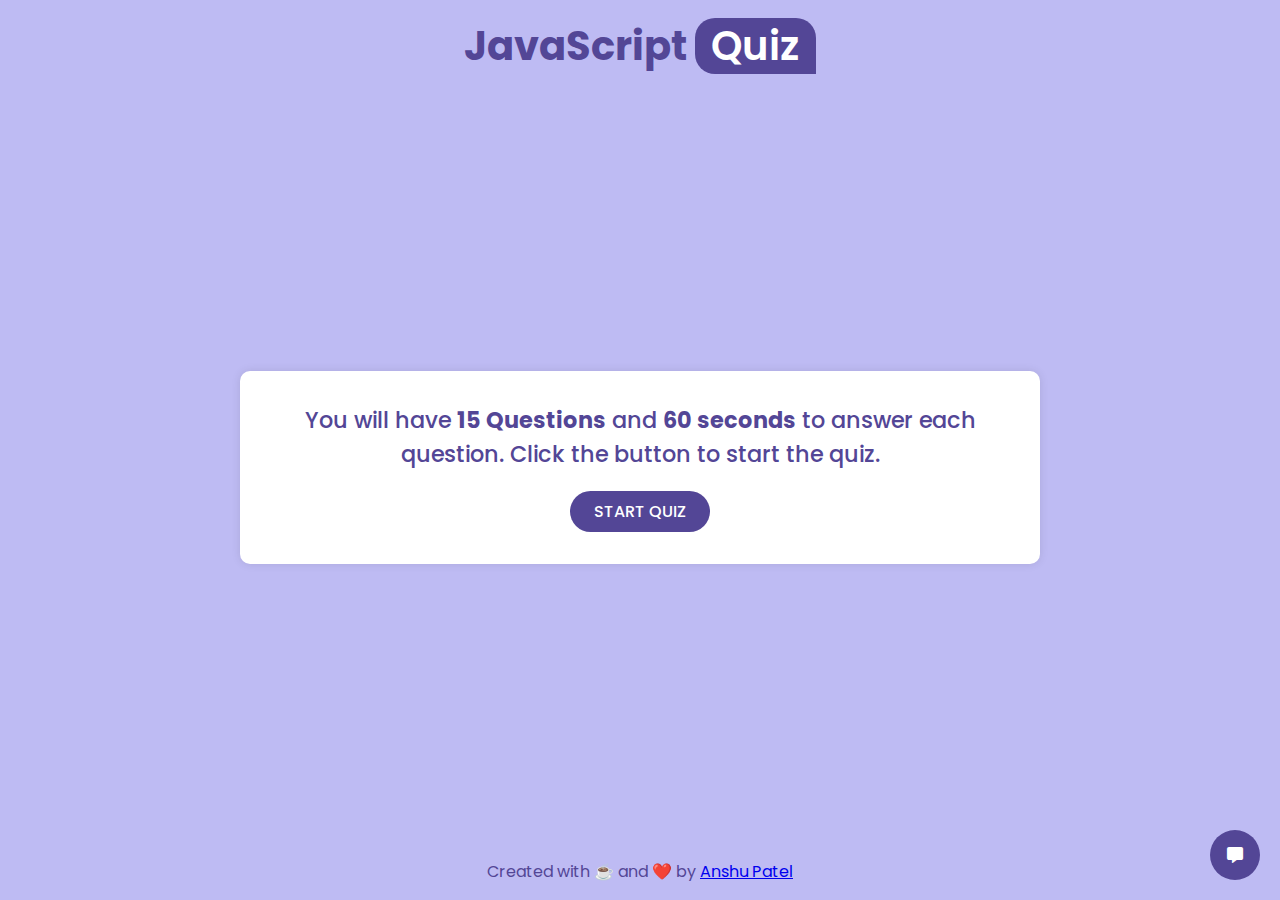
<file: 240801-simple-dom-quiz/index.html>
<!DOCTYPE html>
<html lang="en">

    <head>
        <meta charset="UTF-8">
        <meta name="viewport" content="width=device-width, initial-scale=1.0">
        <title>Simple Quiz</title>
        <link rel="preconnect" href="https://fonts.googleapis.com">
        <link rel="preconnect" href="https://fonts.gstatic.com" crossorigin>
        <link
            href="https://fonts.googleapis.com/css2?family=Poppins:ital,wght@0,100;0,200;0,300;0,400;0,500;0,600;0,700;0,800;0,900;1,100;1,200;1,300;1,400;1,500;1,600;1,700;1,800;1,900&display=swap"
            rel="stylesheet">
        <link rel="stylesheet" href="https://cdnjs.cloudflare.com/ajax/libs/font-awesome/5.15.4/css/all.min.css">
        <link rel="stylesheet" href="style.css">
    </head>

    <body>
        <header>
            <h1 class="text-center">JavaScript <span class="quiz">Quiz</span></h1>
        </header>

        <main>
            <div id="start-container" class="container">
                <p>You will have <b>15 Questions</b> and <b>60 seconds</b> to answer each question. Click the button to
                    start the
                    quiz.</p>
                <button id="start-btn" class="btn-primary">Start Quiz</button>
            </div>

            <div id="quiz-container" class="container">
                <div class="quiz-header">
                    <div id="timer">
                        <div id="remaining-time">xx</div>
                        <div id="time-up">Time UP</div>
                    </div>

                    <div id="score">SCORE: <b><span id="score-val">0</span></b></div>
                </div>
                <div class="qtn-container">
                    <div id="qtn-num">
                        <div id="current-qtn">X</div>/ <div id="total-qtn">N</div>
                    </div>

                    <div id="question">Question goes here...</div>
                </div>
                <div class="options-container">
                </div>

                <div class="description-container">Explanation: Delhi is the capital of India.</div>
                <div class="btn-container">
                    <button id="next-btn" class="btn-primary">Next</button>
                    <button id="show-result-btn" class="btn-primary" onclick="showResult()">Show Result</button>
                </div>
            </div>

            <div id="result-container" class="container">
                <h2>Quiz Result</h2>
                <div>Attempt: <span id="attempt-qtn-box"></span></div>
                <div>Correct: <span id="correct-qtn-box"></span></div>
                <div>Wrong: <span id="wrong-qtn-box"></span></div>
                <div>Percentage: <span id="percentage-box"></span></div>
                <div>
                    <button id="restart-btn" class="btn-primary" onclick="restartQuiz()">Restart Quiz</button>
                    <button id="home-btn" class="btn-primary" onclick="goHome()">Go To Home</button>
                </div>
            </div>
        </main>

        <div class="form-container">
            <!-- Feedback From -->
            <div class="feedback-form">
                <h3 id="form-title">Help me to improve it!</h3>
                <form id="feedback-form" method="POST">
                    <!-- Satisfaction option with 3 icon emojis -->
                    <label for="satisfaction">How satisfied are you with this quiz?</label>
                    <div id="satisfaction">
                        <input type="radio" id="sad" name="satisfaction" value="sad" required>
                        <label for="sad">😞</label>
                        <input type="radio" id="neutral" name="satisfaction" value="neutral" required>
                        <label for="neutral">😐</label>
                        <input type="radio" id="happy" name="satisfaction" value="happy" required>
                        <label for="happy">😊</label>
                    </div>
                    <div id="satisfaction-error" class="error-message"></div>

                    <!-- Do you like to see more quizzes like this one -->
                    <label for="more-quizzes">Would you like to see more quizzes like this one?</label>
                    <div id="more-quizzes">
                        <input type="radio" id="no" name="more-quizzes" value="no" required>
                        <label for="no">No</label>
                        <input type="radio" id="yes" name="more-quizzes" value="yes" required>
                        <label for="yes">Yes</label>
                    </div>
                    <div id="more-quizzes-error" class="error-message"></div>

                    <!-- How we can connect -->
                    <label for="connect">How can I connect with you?</label>
                    <input type="text" id="connect" name="connect" placeholder="Your email or social media handle"
                        required>

                    <!-- Wanna say something, any things extra -->
                    <label for="extra">Anything else you'd like to share?</label>
                    <textarea id="extra" name="extra" placeholder="Your feedback"></textarea>

                    <button type="submit" class="btn-primary" id="submit-feedback">
                        Submit
                        <i class="fas fa-paper-plane"></i>
                    </button>
                </form>

                <!-- Feedback Form Success Message -->
                <div id="feedback-success">
                    <i class="fas fa-check-circle"></i>
                    <h3>Thank you for your valuable feedback!</h3>
                </div>

                <!-- Feedback Form Error Message -->
                <div id="feedback-error">
                    <i class="fas fa-exclamation-circle"></i>
                    <h3>Oops! Something went wrong. Please try again.</h3>
                </div>

                <!-- Feedback Form Loading Message -->
                <div id="feedback-loading">
                    <i class="fas fa-spinner fa-spin"></i>
                    <h3>Submitting your feedback...</h3>
                </div>
            </div>

            <!-- Open Form -->
            <div class="open-form" id="open-form">
                <i class="fas fa-comment-alt"></i>
            </div>
        </div>
        <footer>
            <p class="text-center">Created with ☕ and ❤️ by <a href="https://www.linkedin.com/in/anshupatelz/">Anshu
                    Patel</a></p>
        </footer>

        <script src="app.js"></script>
    </body>

</html>
</file>
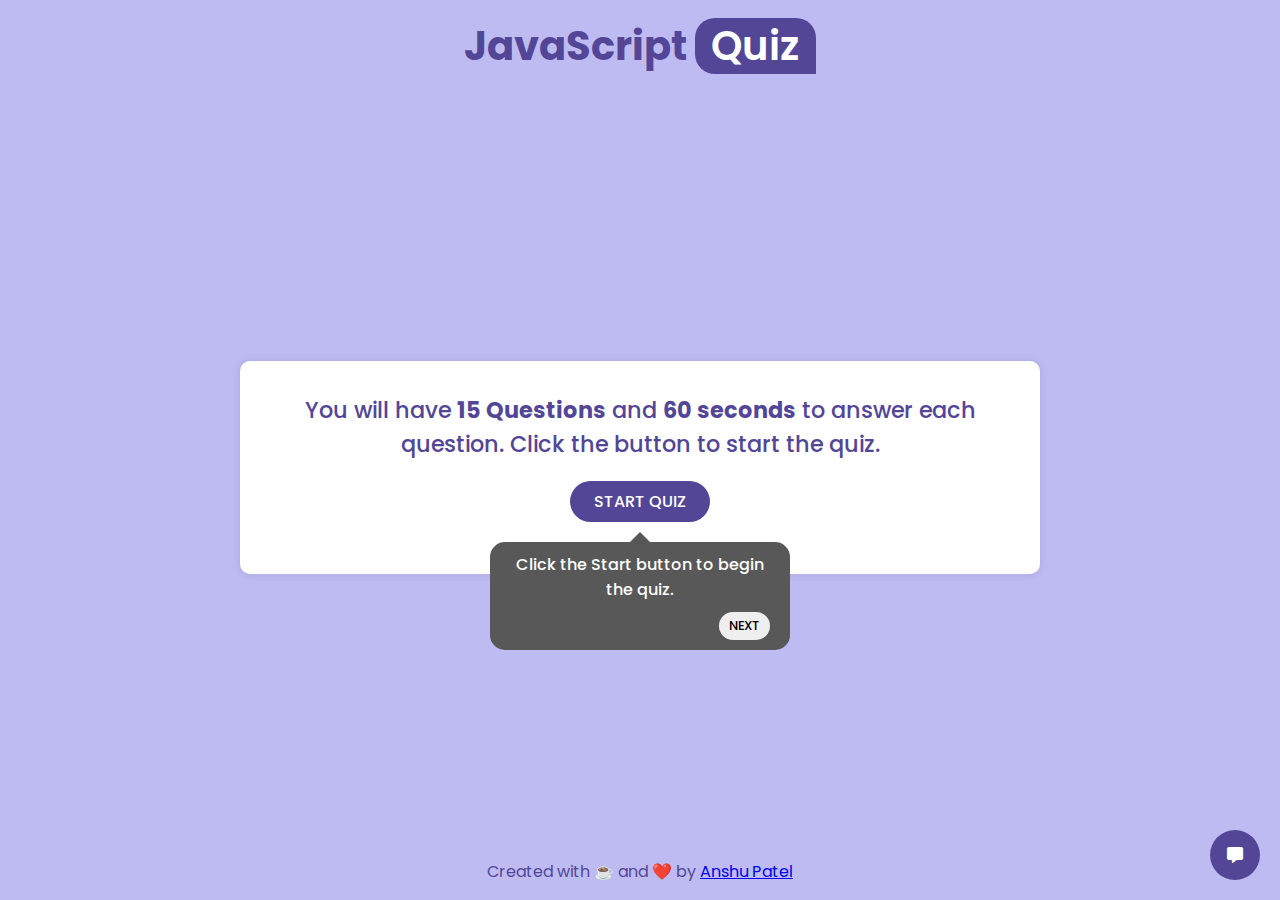
<file: simple-dom-quiz/index.html>
<!DOCTYPE html>
<html lang="en">

    <head>
        <meta charset="UTF-8">
        <meta name="viewport" content="width=device-width, initial-scale=1.0">
        <title>Simple JavaScript Quiz - Anshu Patel</title>
        <link rel="icon" href="favicon.ico" type="image/x-icon">
        <link rel="preconnect" href="https://fonts.googleapis.com">
        <link rel="preconnect" href="https://fonts.gstatic.com" crossorigin>
        <link
            href="https://fonts.googleapis.com/css2?family=Poppins:ital,wght@0,100;0,200;0,300;0,400;0,500;0,600;0,700;0,800;0,900;1,100;1,200;1,300;1,400;1,500;1,600;1,700;1,800;1,900&display=swap"
            rel="stylesheet">
        <link rel="stylesheet" href="https://cdnjs.cloudflare.com/ajax/libs/font-awesome/5.15.4/css/all.min.css">
        <link rel="stylesheet" href="style.css">

        <script type="text/javascript">
            (function (c, l, a, r, i, t, y) {
                c[a] = c[a] || function () { (c[a].q = c[a].q || []).push(arguments) };
                t = l.createElement(r); t.async = 1; t.src = "https://www.clarity.ms/tag/" + i;
                y = l.getElementsByTagName(r)[0]; y.parentNode.insertBefore(t, y);
            })(window, document, "clarity", "script", "nmyglpp2nq");
        </script>

        <!-- Meta Tags For SEO -->
        <meta name="description" content="Simple Quiz to test your JavaScript knowledge.">
        <meta name="keywords" content="JavaScript Quiz, JavaScript Questions, JavaScript Quiz App">
        <meta name="author" content="Anshu Patel">
        <meta name="robots" content="noindex, nofollow">
        <meta name="language" content="English">

        <!-- Open Graph Meta Tags -->
        <meta property="og:title" content="JavaScript Quiz - Created By Anshu Patel">
        <meta property="og:description" content="Simple Quiz to test your JavaScript knowledge.">
        <meta property="og:image" content="https://anshupatel.in/mini-projects/simple-dom-quiz/intro-img.jpg">
        <meta property="og:url" content="https://anshupatel.in/mini-projects/simple-dom-quiz/">
        <meta property="og:site_name" content="Anshu Patel">
        <meta property="og:type" content="website">
        <meta property="og:locale" content="en_US">
        <meta property="og:locale:alternate" content="en_IN">
    </head>

    <body>
        <header>
            <h1 class="text-center">JavaScript <span class="quiz">Quiz</span></h1>
        </header>

        <main>
            <div id="start-container" class="container">
                <p>You will have <b>15 Questions</b> and <b>60 seconds</b> to answer each question. Click the button to
                    start the
                    quiz.</p>
                <button id="start-btn" class="btn-primary">Start Quiz</button>
            </div>

            <div id="quiz-container" class="container">
                <div class="quiz-header">
                    <div id="timer">
                        <div id="remaining-time">xx</div>
                        <div id="time-up">Time UP</div>
                    </div>

                    <div id="score">SCORE: <b><span id="score-val">0</span></b></div>
                </div>
                <div class="qtn-container">
                    <div id="qtn-num">
                        <div id="current-qtn">X</div>/ <div id="total-qtn">N</div>
                    </div>

                    <div id="question">Question goes here...</div>
                </div>
                <div class="options-container">
                </div>

                <div class="description-container">Explanation </div>
                <div class="btn-container">
                    <button id="next-btn" class="btn-primary">Next</button>
                    <button id="show-result-btn" class="btn-primary" onclick="showResult()">Show Result</button>
                </div>
            </div>

            <div id="result-container" class="container">
                <h2>Quiz Result</h2>
                <div>Attempt: <span id="attempt-qtn-box"></span></div>
                <div>Correct: <span id="correct-qtn-box"></span></div>
                <div>Wrong: <span id="wrong-qtn-box"></span></div>
                <div>Percentage: <span id="percentage-box"></span></div>
                <div>
                    <button id="restart-btn" class="btn-primary" onclick="restartQuiz()">Restart Quiz</button>
                    <button id="home-btn" class="btn-primary" onclick="goHome()">Go To Home</button>
                </div>
            </div>
        </main>

        <div class="form-container">
            <!-- Feedback From -->
            <div class="feedback-form">
                <h3 id="form-title">Help me to improve it!</h3>
                <form id="feedback-form" method="POST">
                    <!-- Satisfaction option with 3 icon emojis -->
                    <label for="satisfaction">How satisfied are you with this quiz?</label>
                    <div id="satisfaction">
                        <input type="radio" id="sad" name="satisfaction" value="sad" required>
                        <label for="sad">😞</label>
                        <input type="radio" id="neutral" name="satisfaction" value="neutral" required>
                        <label for="neutral">😐</label>
                        <input type="radio" id="happy" name="satisfaction" value="happy" required>
                        <label for="happy">😊</label>
                    </div>
                    <div id="satisfaction-error" class="error-message"></div>

                    <!-- Do you like to see more quizzes like this one -->
                    <label for="more-quizzes">Would you like to see more quizzes like this one?</label>
                    <div id="more-quizzes">
                        <input type="radio" id="no" name="more-quizzes" value="no" required>
                        <label for="no">No</label>
                        <input type="radio" id="yes" name="more-quizzes" value="yes" required>
                        <label for="yes">Yes</label>
                    </div>
                    <div id="more-quizzes-error" class="error-message"></div>

                    <!-- How we can connect -->
                    <label for="connect">How can I connect with you?</label>
                    <input type="text" id="connect" name="connect" placeholder="Your email or social media handle"
                        required>

                    <!-- Wanna say something, any things extra -->
                    <label for="extra">Anything else you'd like to share?</label>
                    <textarea id="extra" name="extra" placeholder="Your feedback"></textarea>

                    <button type="submit" class="btn-primary" id="submit-feedback">
                        Submit
                        <i class="fas fa-paper-plane"></i>
                    </button>
                </form>

                <!-- Feedback Form Success Message -->
                <div id="feedback-success">
                    <i class="fas fa-check-circle"></i>
                    <h3>Thank you for your valuable feedback!</h3>
                </div>

                <!-- Feedback Form Error Message -->
                <div id="feedback-error">
                    <i class="fas fa-exclamation-circle"></i>
                    <h3>Oops! Something went wrong. Please try again.</h3>
                </div>

                <!-- Feedback Form Loading Message -->
                <div id="feedback-loading">
                    <i class="fas fa-spinner fa-spin"></i>
                    <h3>Submitting your feedback...</h3>
                </div>
            </div>

            <!-- Open Form -->
            <div class="feedback-cta">
                <div class="open-form" id="open-form">
                    <i class="fas fa-comment-alt"></i>
                </div>
            </div>
        </div>
        <footer>
            <p class="text-center">Created with ☕ and ❤️ by <a href="https://www.linkedin.com/in/anshupatelz/">Anshu
                    Patel</a></p>
        </footer>

        <script src="app.js"></script>
    </body>

</html>
</file>
<file: 240801-simple-dom-quiz/style.css>
* {
    margin: 0;
    padding: 0;
    box-sizing: border-box;
    font-family: 'poppins', sans-serif;
}

:root {
    --purple-super-light: #f1effc;
    --purple-light: #bebbf3;
    --purple-dark: #534696;
    --red: #ef767a;
    --red-dark: #ab3a3a;
    --green: #51c46e;
    --green-dark: #216a40;
}

.text-center {
    text-align: center;
}

.btn-primary {
    background-color: var(--purple-dark);
    color: white;
    padding: 0.5rem 1.5rem;
    border: none;
    border-radius: 100px;
    width: fit-content;
    cursor: pointer;
    font-size: 1rem;
    font-weight: 500;
    text-transform: uppercase;
}

body {
    background-color: var(--purple-light);
    color: var(--purple-dark);
    min-height: 100vh;
    display: flex;
    flex-direction: column;
}

header {
    padding: 1rem;
    text-align: center;
}

header h1 {
    font-size: 2.5rem;
    font-weight: 700;
}

header .quiz {
    background-color: var(--purple-dark);
    font-weight: 600;
    color: white;
    padding: 0rem 1rem;
    border-radius: 20px 20px 0 20px;
}

main {
    flex: 1;
    display: flex;
    flex-direction: column;
    justify-content: center;
    align-items: center;
    margin: 0 15px;
}

main .container {
    display: flex;
    flex-direction: column;
    gap: 20px;
    justify-content: center;
    align-items: center;
    background-color: rgb(255, 255, 255);
    border-radius: 10px;
    max-width: 800px;
    width: 100%;
    padding: 2rem;
    box-shadow: 0 0 10px rgba(0, 0, 0, 0.1);
    text-align: center;
    font-size: 1.4rem;
    font-weight: 500;
}

#quiz-container,
#result-container {
    display: none;
}

.quiz-header {
    display: flex;
    justify-content: space-between;
}

.quiz-header #timer {
    display: flex;
    gap: 10px;
    align-items: center;
}

.quiz-header #remaining-time {
    border: 2px solid var(--red);
    color: var(--red);
    border-radius: 100px;
    width: 50px;
    height: 50px;
    display: flex;
    justify-content: center;
    align-items: center;
    font-weight: 600;
    font-size: 1.2rem;
}

#time-up {
    display: none;
    color: var(--red);
    font-weight: 600;
    font-size: 1.4rem;
}

.qtn-container {
    display: flex;
    flex-direction: column;
    justify-content: center;
    align-items: center;
    gap: 20px;
    border: var(--purple-dark) 2px solid;
    margin: calc(64px / 2) 0 0 0;
    border-radius: 15px;
    padding: 0 1rem 1rem 1rem;
    background-color: var(--purple-super-light)
}

.qtn-container #qtn-num {
    border: 2px solid var(--purple-dark);
    color: var(--purple-dark);
    background-color: white;
    height: 64px;
    width: 64px;
    border-radius: 150px;
    display: flex;
    justify-content: center;
    align-items: center;
    font-weight: 600;
    margin: calc(-64px / 2) 0 0 0;
}

.options-container {
    display: flex;
    flex-direction: row;
    flex-wrap: wrap;
    gap: 10px;
    padding: 1.5rem 0;
}


.options-container .option {
    font-size: 1.1rem;
    font-weight: 400;
    padding: 0.5rem 0.7rem;
    border-radius: 25px;
    border: 2px solid var(--purple-light);
    background-color: white;
    cursor: pointer;
    width: calc(50% - 5px);
}

.options-container .correctAnswer {
    background-color: var(--green);
    border: 2px solid var(--green-dark);
    color: white;
}

.options-container .wrongAnswer {
    background-color: var(--red);
    border: 2px solid var(--red-dark);
    color: white;
}

.description-container {
    border: 2px solid var(--purple-light);
    background: var(--purple-super-light);
    border-radius: 15px;
    padding: 1rem;
    margin: 1rem 0 1.5rem 0;
    font-size: 1rem;
    text-align: start;
    font-weight: 400;
    display: none;
}

.btn-container {
    display: flex;
    justify-content: center;
}

.btn-container #show-result-btn {
    display: none;
}

footer {
    padding: 1rem 0;
    text-align: center;
}

@media screen and (max-width: 600px) {

    .qtn-container {
        font-size: 1.2rem;
    }

    .options-container {
        flex-direction: column;
    }

    .options-container .option {
        width: 100%;
        font-size: 0.9rem;
    }

}

/* Overlay */
.show-overlay {
    position: fixed;
    top: 0;
    left: 0;
    width: 100%;
    height: 100%;
    background-color: rgba(0, 0, 0, 0.5);
    display: flex;
}

/* Feedback Form */
.open-form {
    position: fixed;
    bottom: 20px;
    right: 20px;
    background-color: var(--purple-dark);
    color: white;
    border-radius: 100px;
    cursor: pointer;
    z-index: 1000;
    width: 50px;
    height: 50px;
    display: flex;
    justify-content: center;
    align-items: center;
}

.feedback-form {
    width: 90%;
    max-width: 340px;
    display: none;
    position: fixed;
    bottom: 90px;
    right: 20px;
    background-color: white;
    padding: 20px;
    box-shadow: 0 4px 8px rgba(0, 0, 0, 0.1);
    border-radius: 8px;
    z-index: 1000;
}


.feedback-form h3 {
    margin-bottom: 20px;
}

.feedback-form .form-group {
    margin-bottom: 15px;
}

.feedback-form label {
    display: block;
    margin-bottom: 5px;
    margin-top: 10px;
}

.feedback-form input,
.feedback-form textarea {
    width: 100%;
    padding: 10px;
    border: 1.5px solid var(--purple-dark);
    border-radius: 10px;
}

.feedback-form .btn-primary {
    color: white;
    padding: 10px 20px;
    border: none;
    border-radius: 4px;
    cursor: pointer;
    border-radius: 100px;
    margin-top: 10px;
}

#satisfaction {
    display: flex;
    justify-content: start;
    gap: 15px;
    align-items: center;
    margin-bottom: 15px;
}

#satisfaction input[type="radio"] {
    display: none;
}

#satisfaction label {
    display: flex;
    justify-content: center;
    align-items: center;
    border: 1px solid var(--purple-dark);
    border-radius: 50px;
    width: 32px;
    height: 32px;
    padding: 0px;
    font-size: 24px;
    cursor: pointer;
    transition: transform 0.2s ease-in-out, opacity 0.2s ease-in-out;
    opacity: 0.5;
}

#satisfaction input[type="radio"]:checked+label {
    background-color: var(--purple-dark);
    transform: scale(1.2);
    opacity: 1;
}

#more-quizzes {
    display: flex;
    justify-content: start;
    gap: 15px;
    align-items: center;
    margin-bottom: 15px;
}

#more-quizzes input[type="radio"] {
    display: none;
}

#more-quizzes label {
    border: 1px solid var(--purple-dark);
    border-radius: 50px;
    padding: 2px 20px;
    font-size: 18px;
    cursor: pointer;
    transition: transform 0.2s ease-in-out, opacity 0.2s ease-in-out;
    opacity: 0.5;
}

#more-quizzes input[type="radio"]:checked+label {
    transform: scale(1.1);
    background-color: var(--purple-dark);
    color: white;
    opacity: 1;
}

#feedback-success {
    display: none;
    color: var(--green);
    font-weight: 600;
    font-size: 1.4rem;
}

#feedback-error {
    display: none;
    color: var(--red);
    font-weight: 600;
    font-size: 1.4rem;
}

#feedback-loading {
    display: none;
    color: var(--purple-dark);
    font-weight: 600;
    font-size: 1.4rem;
}

.error-message {
    color: var(--red);
    font-size: 12px;
    margin-top: 5px;
}
</file>
<file: simple-dom-quiz/style.css>
* {
    margin: 0;
    padding: 0;
    box-sizing: border-box;
    font-family: 'poppins', sans-serif;
}

:root {
    --purple-super-light: #f1effc;
    --purple-light: #bebbf3;
    --purple-dark: #534696;
    --red: #ef767a;
    --red-dark: #ab3a3a;
    --green: #51c46e;
    --green-dark: #216a40;
}

.text-center {
    text-align: center;
}

.btn-primary {
    background-color: var(--purple-dark);
    color: white;
    padding: 0.5rem 1.5rem;
    border: none;
    border-radius: 100px;
    width: fit-content;
    cursor: pointer;
    font-size: 1rem;
    font-weight: 500;
    text-transform: uppercase;
}

body {
    background-color: var(--purple-light);
    color: var(--purple-dark);
    min-height: 100vh;
    display: flex;
    flex-direction: column;
}

header {
    padding: 1rem;
    text-align: center;
}

header h1 {
    font-size: 2.5rem;
    font-weight: 700;
}

header .quiz {
    background-color: var(--purple-dark);
    font-weight: 600;
    color: white;
    padding: 0rem 1rem;
    border-radius: 20px 20px 0 20px;
}

main {
    flex: 1;
    display: flex;
    flex-direction: column;
    justify-content: center;
    align-items: center;
    margin: 0 15px;
}

main .container {
    display: flex;
    flex-direction: column;
    gap: 20px;
    justify-content: center;
    align-items: center;
    background-color: rgb(255, 255, 255);
    border-radius: 10px;
    max-width: 800px;
    width: 100%;
    padding: 2rem;
    box-shadow: 0 0 10px rgba(0, 0, 0, 0.1);
    text-align: center;
    font-size: 1.4rem;
    font-weight: 500;
    position: relative;
}

#quiz-container,
#result-container {
    display: none;
}

.quiz-header {
    display: flex;
    justify-content: space-between;
}

.quiz-header #timer {
    display: flex;
    gap: 10px;
    align-items: center;
}

.quiz-header #remaining-time {
    border: 2px solid var(--red);
    color: var(--red);
    border-radius: 100px;
    width: 50px;
    height: 50px;
    display: flex;
    justify-content: center;
    align-items: center;
    font-weight: 600;
    font-size: 1.2rem;
}

#time-up {
    display: none;
    color: var(--red);
    font-weight: 600;
    font-size: 1.4rem;
}

.qtn-container {
    display: flex;
    flex-direction: column;
    justify-content: center;
    align-items: center;
    gap: 20px;
    border: var(--purple-dark) 2px solid;
    margin: calc(64px / 2) 0 0 0;
    border-radius: 15px;
    padding: 0 1rem 1rem 1rem;
    background-color: var(--purple-super-light)
}

.qtn-container #qtn-num {
    border: 2px solid var(--purple-dark);
    color: var(--purple-dark);
    background-color: white;
    height: 64px;
    width: 64px;
    border-radius: 150px;
    display: flex;
    justify-content: center;
    align-items: center;
    font-weight: 600;
    margin: calc(-64px / 2) 0 0 0;
}

.options-container {
    display: flex;
    flex-direction: row;
    flex-wrap: wrap;
    gap: 10px;
    padding: 1.5rem 0;
}


.options-container .option {
    font-size: 1.1rem;
    font-weight: 400;
    padding: 0.5rem 0.7rem;
    border-radius: 25px;
    border: 2px solid var(--purple-light);
    background-color: white;
    cursor: pointer;
    width: calc(50% - 5px);
}

.options-container .correctAnswer {
    background-color: var(--green);
    border: 2px solid var(--green-dark);
    color: white;
}

.options-container .wrongAnswer {
    background-color: var(--red);
    border: 2px solid var(--red-dark);
    color: white;
}

.description-container {
    border: 2px solid var(--purple-light);
    background: var(--purple-super-light);
    border-radius: 15px;
    padding: 1rem;
    margin: 1rem 0 1.5rem 0;
    font-size: 1rem;
    text-align: start;
    font-weight: 400;
    display: none;
}

.btn-container {
    display: flex;
    justify-content: center;
}

.btn-container #show-result-btn {
    display: none;
}

footer {
    padding: 1rem 0;
    text-align: center;
}

@media screen and (max-width: 600px) {

    .qtn-container {
        font-size: 1.2rem;
    }

    .options-container {
        flex-direction: column;
    }

    .options-container .option {
        width: 100%;
        font-size: 0.9rem;
    }

}

/* Overlay */
.show-overlay {
    position: fixed;
    top: 0;
    left: 0;
    width: 100%;
    height: 100%;
    background-color: rgba(0, 0, 0, 0.5);
    display: flex;
}

/* Feedback Form */
.feedback-cta {
    position: fixed;
    bottom: 20px;
    right: 20px;
    display: flex;
    flex-direction: row-reverse;
    align-items: center;
    gap: 15px;
}

.open-form {
    background-color: var(--purple-dark);
    color: white;
    border-radius: 100px;
    cursor: pointer;
    width: 50px;
    height: 50px;
    display: flex;
    justify-content: center;
    align-items: center;
}

.feedback-form {
    width: 90%;
    max-width: 340px;
    display: none;
    position: fixed;
    bottom: 90px;
    right: 20px;
    background-color: white;
    padding: 20px;
    box-shadow: 0 4px 8px rgba(0, 0, 0, 0.1);
    border-radius: 8px;
    z-index: 1000;
}

.feedback-form h3 {
    margin-bottom: 20px;
}

.feedback-form .form-group {
    margin-bottom: 15px;
}

.feedback-form label {
    display: block;
    margin-bottom: 5px;
    margin-top: 10px;
}

.feedback-form input,
.feedback-form textarea {
    width: 100%;
    padding: 10px;
    border: 1.5px solid var(--purple-dark);
    border-radius: 10px;
}

.feedback-form .btn-primary {
    color: white;
    padding: 10px 20px;
    border: none;
    border-radius: 4px;
    cursor: pointer;
    border-radius: 100px;
    margin-top: 10px;
}

#satisfaction {
    display: flex;
    justify-content: start;
    gap: 15px;
    align-items: center;
    margin-bottom: 15px;
}

#satisfaction input[type="radio"] {
    display: none;
}

#satisfaction label {
    display: flex;
    justify-content: center;
    align-items: center;
    border: 1px solid var(--purple-dark);
    border-radius: 50px;
    width: 32px;
    height: 32px;
    padding: 0px;
    font-size: 24px;
    cursor: pointer;
    transition: transform 0.2s ease-in-out, opacity 0.2s ease-in-out;
    opacity: 0.5;
}

#satisfaction input[type="radio"]:checked+label {
    background-color: var(--purple-dark);
    transform: scale(1.2);
    opacity: 1;
}

#more-quizzes {
    display: flex;
    justify-content: start;
    gap: 15px;
    align-items: center;
    margin-bottom: 15px;
}

#more-quizzes input[type="radio"] {
    display: none;
}

#more-quizzes label {
    border: 1px solid var(--purple-dark);
    border-radius: 50px;
    padding: 2px 20px;
    font-size: 18px;
    cursor: pointer;
    transition: transform 0.2s ease-in-out, opacity 0.2s ease-in-out;
    opacity: 0.5;
}

#more-quizzes input[type="radio"]:checked+label {
    transform: scale(1.1);
    background-color: var(--purple-dark);
    color: white;
    opacity: 1;
}

#feedback-success {
    display: none;
    color: var(--green);
    font-weight: 600;
    font-size: 1.4rem;
}

#feedback-error {
    display: none;
    color: var(--red);
    font-weight: 600;
    font-size: 1.4rem;
}

#feedback-loading {
    display: none;
    color: var(--purple-dark);
    font-weight: 600;
    font-size: 1.4rem;
}

.error-message {
    color: var(--red);
    font-size: 12px;
    margin-top: 5px;
}

/* Product Walkthrough */
.walkthrough-container {
    position: relative;
    display: flex;
    justify-content: center;
    align-items: center;
    width: 100%;
    max-width: 300px;
}

.buttom-walkthrough {
    background-color: rgb(88, 88, 88);
    display: flex;
    flex-direction: column;
    justify-content: center;
    align-items: center;
    gap: 10px;
    color: white;
    padding: 10px 20px;
    border-radius: 15px;
    cursor: pointer;
    font-size: 1rem;
    position: absolute;
    top: 0px;
}

.buttom-walkthrough::before {
    content: '';
    position: absolute;
    top: -10px;
    left: auto;
    right: auto;
    transform: translateY(-50%);
    border: 10px solid transparent;
    border-bottom-color: rgb(88, 88, 88);
}

.left-walkthrough {
    background-color: rgb(88, 88, 88);
    display: flex;
    flex-direction: column;
    justify-content: center;
    align-items: center;
    gap: 10px;
    color: white;
    padding: 10px 20px;
    border-radius: 15px;
    cursor: pointer;
    font-size: 1rem;
}

.left-walkthrough::before {
    content: '';
    position: absolute;
    top: auto;
    right: -10px;
    top: auto;
    bottom: auto;
    transform: translateX(50%);
    border: 10px solid transparent;
    border-left-color: rgb(88, 88, 88);
}

.walkthrough-container .buttons {
    width: 100%;
    display: flex;
    flex-direction: row;
    justify-content: end;
}

.walkthrough-container .buttons button {
    padding: 5px 10px;
    border: none;
    border-radius: 100px;
    cursor: pointer;
    font-size: 0.8rem;
    font-weight: 500;
    text-transform: uppercase;
}
</file>
